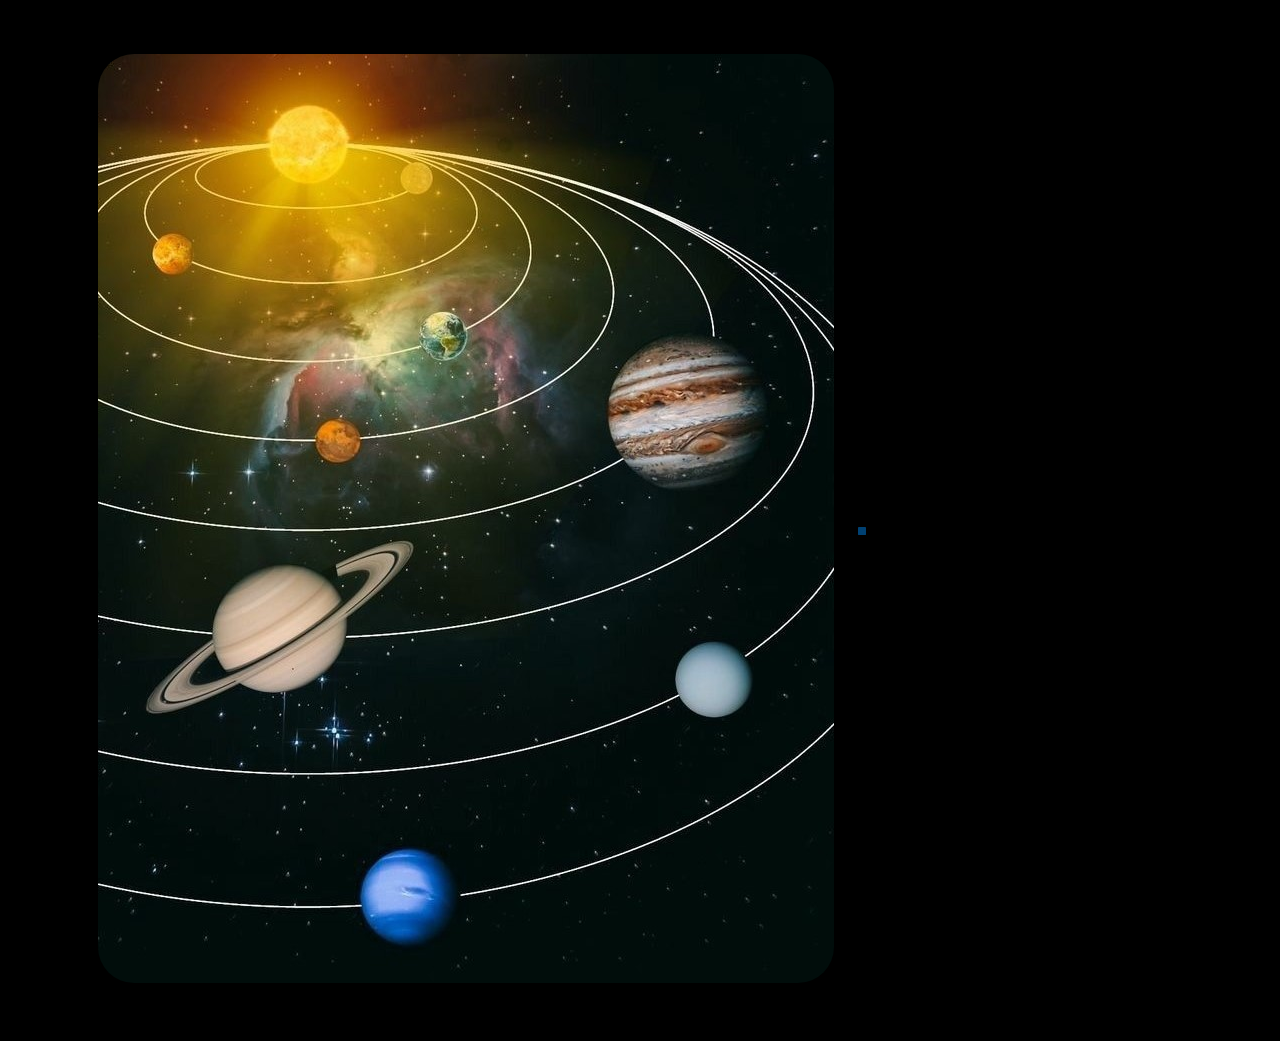
<file: index.html>
<!DOCTYPE html>
<html lang="pt-br">
<head>
    <meta charset="UTF-8">
    <meta name="viewport" content="width=device-width, initial-scale=1.0">
    <!-- GOOGLE FONTS-->
    <link rel="preconnect" href="https://fonts.googleapis.com">
    <link rel="preconnect" href="https://fonts.gstatic.com" crossorigin>
    <link href="https://fonts.googleapis.com/css2?family=Roboto+Slab:wght@100..900&display=swap" rel="stylesheet">
     <!-- FIM GOOGLE FONTS-->
    <title>Sistema solar</title>
    <link rel="stylesheet" href="sistema.css">
</head>
<body>
    <div class="flex">
        <section class="img">

            <img src="img/sistema.jpg" usemap="#sistemamap">

            <map name="sistemamap">
                <area target="" alt="Sol" title="Sol" href="#sol" coords="207,91,41" shape="circle">
                <area target="" alt="Terra" title="Terra" href="#terra" coords="345,280,26" shape="circle">
                <area target="" alt="Marte" title="Marte" href="#marte" coords="239,389,23" shape="circle">
            </map>

        </section>

        <section class="txt-sobre">
            <div class="infor">
                
                <div id="sol">
                    <h1 class="planeta">SOL:</h1>
                    <h3 class="txt">
                        O Sol é uma estrela localizada no centro do nosso sistema solar, sendo sua principal fonte de energia. É uma esfera gigantesca composta principalmente de hidrogênio e hélio, com temperaturas extremamente altas em seu núcleo, alcançando cerca de 15 milhões de graus Celsius. Essa temperatura elevada causa reações nucleares que geram energia na forma de luz e calor.

                        Sua luz e calor são essenciais para sustentar a vida na Terra, fornecendo a energia necessária para processos como a fotossíntese nas plantas, o ciclo da água e o aquecimento da atmosfera. Além disso, o Sol exerce uma influência significativa sobre o clima espacial e o ambiente em todo o sistema solar, através do vento solar, das tempestades solares e das emissões de radiação.
                    </h3>
                        
                </div>
                <div id="terra">
                    <h1 class="planeta">TERRA:</h1>
                    <h3 class="txt">
                        A Terra é o terceiro planeta do sistema solar, único conhecido por abrigar vida. É um planeta rochoso com uma atmosfera composta principalmente de nitrogênio e oxigênio. Possui uma grande diversidade de ecossistemas e uma estrutura interna composta por crosta, manto e núcleo. Orbita o Sol a uma distância média de 150 milhões de quilômetros, levando cerca de 365 dias para completar uma órbita. 
                    </h3>
                
                </div>
                <div id="marte">
                    <h1 class="planeta">MARTE:</h1>
                    <h3 class="txt">
                        Marte, o quarto planeta do sistema solar, é rochoso e conhecido como o "Planeta Vermelho". Sua fina atmosfera é composta principalmente de dióxido de carbono. Possui características geológicas distintas, como vulcões extintos e cânions profundos. Marte tem sido explorado em busca de sinais de vida passada e presente, com missões espaciais revelando informações sobre sua geologia e potencial habitabilidade.
                    </h3>
                </div>
            
            </div>
        </section>
    </div>

    </body>
</body>
</html>
</file>
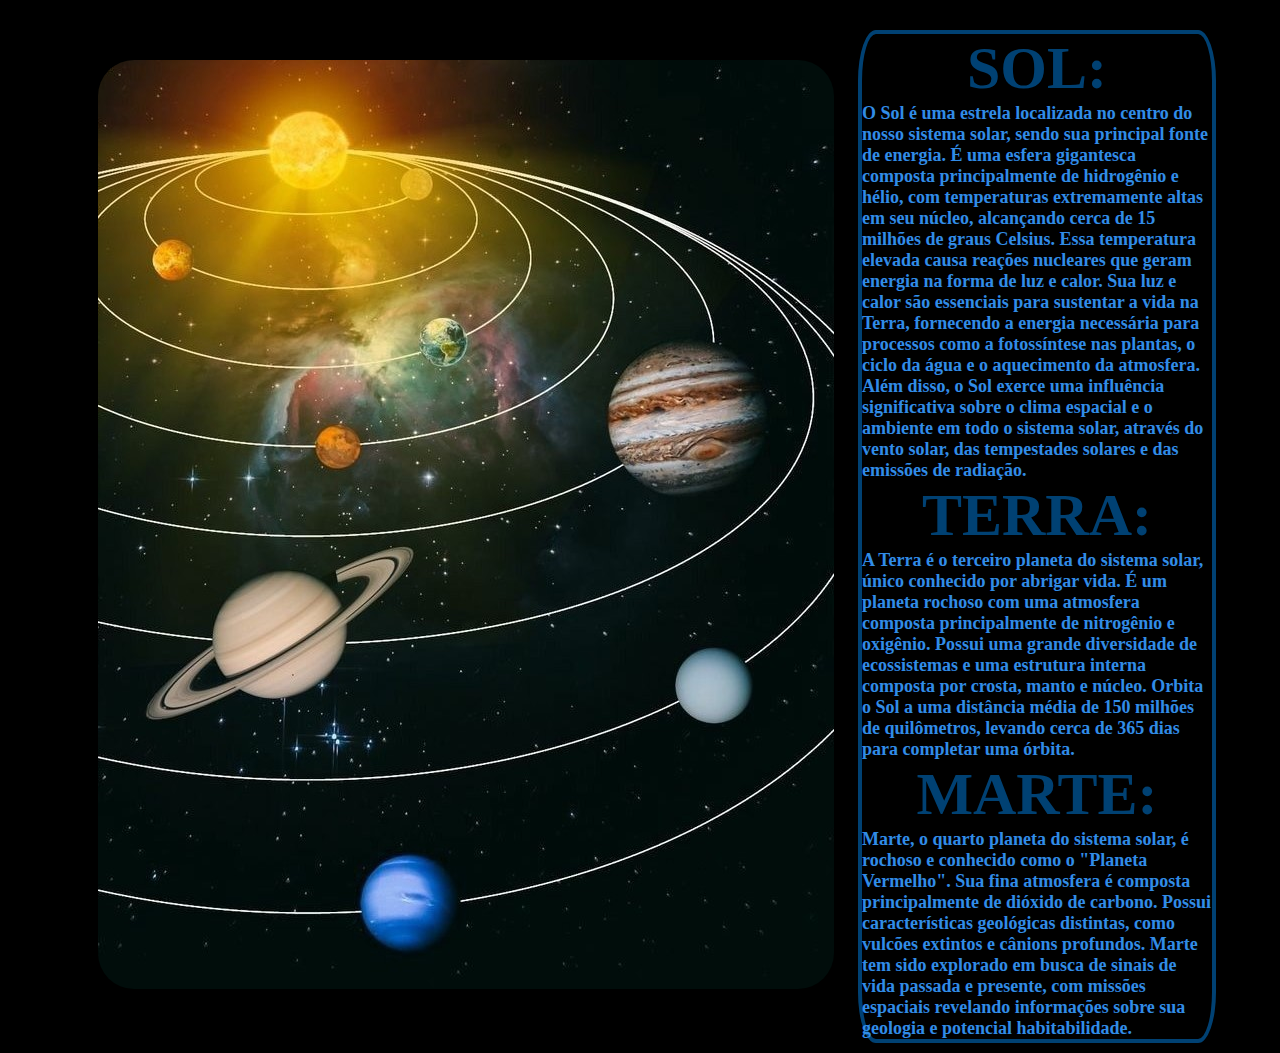
<file: solar.html>
<!DOCTYPE html>
<html lang="pt-br">
<head>
    <meta charset="UTF-8">
    <meta name="viewport" content="width=device-width, initial-scale=1.0">
    <!-- GOOGLE FONTS-->
    <link rel="preconnect" href="https://fonts.googleapis.com">
    <link rel="preconnect" href="https://fonts.gstatic.com" crossorigin>
    <link href="https://fonts.googleapis.com/css2?family=Roboto+Slab:wght@100..900&display=swap" rel="stylesheet">
     <!-- FIM GOOGLE FONTS-->
    <title>Sistema solar</title>
    <link rel="stylesheet" href="sistema.css">
</head>
<body>
    <div class="flex">
        <section class="img">

            <img src="img/sistema.jpg" usemap="#sistemamap">

            <map name="sistemamap">
                <area target="" alt="Sol" title="Sol" href="#sol" coords="207,91,41" shape="circle">
                <area target="" alt="Terra" title="Terra" href="#terra" coords="345,280,26" shape="circle">
                <area target="" alt="Marte" title="Marte" href="#marte" coords="239,389,23" shape="circle">
            </map>

        </section>

        <section class="txt-sobre">
            <div class="infor">
                
                <div id="Sol">
                    <h1 class="planeta">SOL:</h1>
                    <h3 class="txt">
                        O Sol é uma estrela localizada no centro do nosso sistema solar, sendo sua principal fonte de energia. É uma esfera gigantesca composta principalmente de hidrogênio e hélio, com temperaturas extremamente altas em seu núcleo, alcançando cerca de 15 milhões de graus Celsius. Essa temperatura elevada causa reações nucleares que geram energia na forma de luz e calor.

                        Sua luz e calor são essenciais para sustentar a vida na Terra, fornecendo a energia necessária para processos como a fotossíntese nas plantas, o ciclo da água e o aquecimento da atmosfera. Além disso, o Sol exerce uma influência significativa sobre o clima espacial e o ambiente em todo o sistema solar, através do vento solar, das tempestades solares e das emissões de radiação.
                    </h3>
                        
                </div>
                <div id="Terra">
                    <h1 class="planeta">TERRA:</h1>
                    <h3 class="txt">
                        A Terra é o terceiro planeta do sistema solar, único conhecido por abrigar vida. É um planeta rochoso com uma atmosfera composta principalmente de nitrogênio e oxigênio. Possui uma grande diversidade de ecossistemas e uma estrutura interna composta por crosta, manto e núcleo. Orbita o Sol a uma distância média de 150 milhões de quilômetros, levando cerca de 365 dias para completar uma órbita. 
                    </h3>
                
                </div>
                <div id="Marte">
                    <h1 class="planeta">MARTE:</h1>
                    <h3 class="txt">
                        Marte, o quarto planeta do sistema solar, é rochoso e conhecido como o "Planeta Vermelho". Sua fina atmosfera é composta principalmente de dióxido de carbono. Possui características geológicas distintas, como vulcões extintos e cânions profundos. Marte tem sido explorado em busca de sinais de vida passada e presente, com missões espaciais revelando informações sobre sua geologia e potencial habitabilidade.
                    </h3>
                </div>
            
            </div>
        </section>
    </div>

    </body>
</body>
</html>
</file>
<file: sistema.css>
*{
    margin:  0;
    padding: 0;
    box-sizing: border-box;
    text-decoration: none;
    list-style: none;
} 

body{
    background-color: rgb(0, 0, 0);    
}

img{
    margin: 40px 4%;
    border:4px solid;
    border-radius: 40px;
}

.flex{
    gap: 50px;
    display: flex;
    margin: 10px 5%;
    align-items: center;
    border-radius: 30px ;
}

h1.planeta{
    text-align: center;
    font-size: 60px;
    color: #004173 ;
}

h3.txt{
    font-size: 18px;
    color:  #318ce7;
    
}

.infor{
    margin-top: 20px;
    border:4px solid #004173;
    border-radius: 5%;
}

.infor #sol{
    margin:40px 4% ;
    display: none;
}

.infor #sol:target{
    display: block;
}

.infor #terra{
    margin: 40px 4%;
    display: none;
}

.infor #terra:target{
    display: block;
}

.infor #marte{
    margin:40px 4% ;
    display: none;
}

.infor #marte:target{
    display: block;
}
</file>
